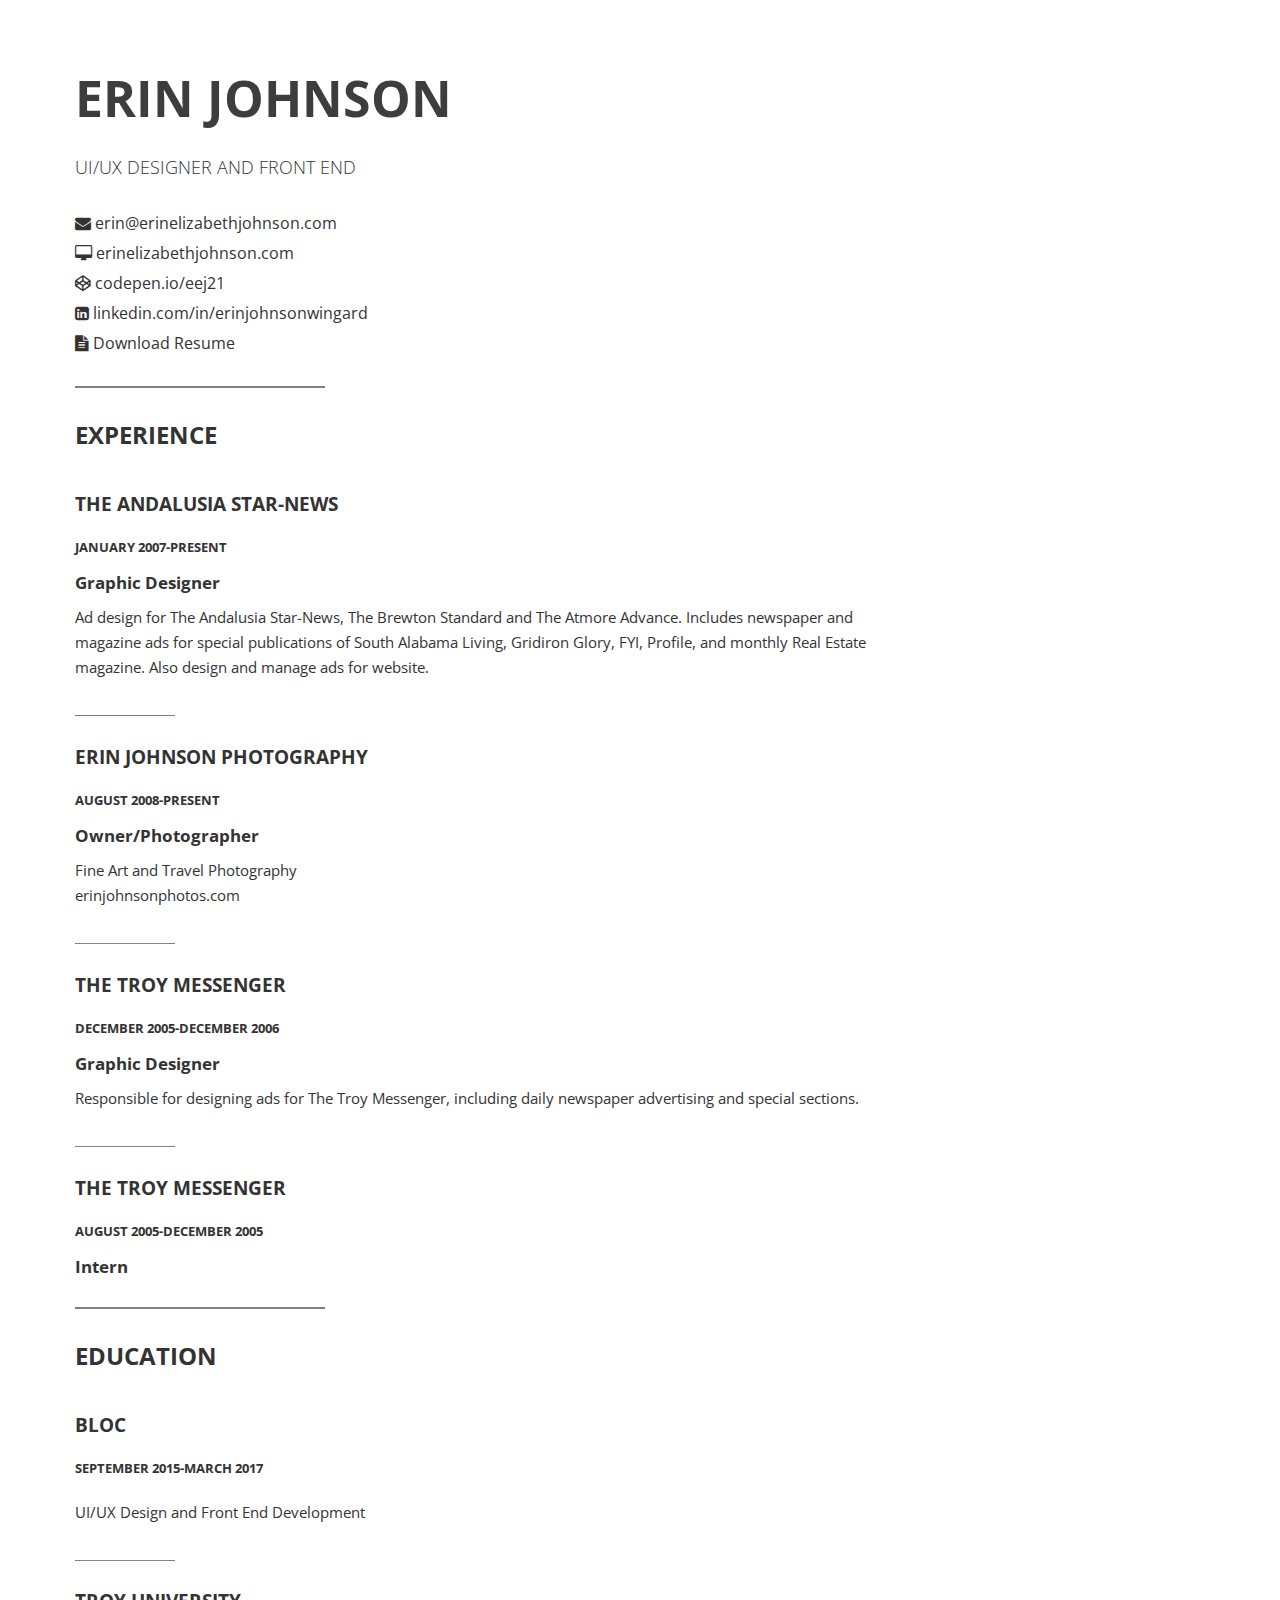
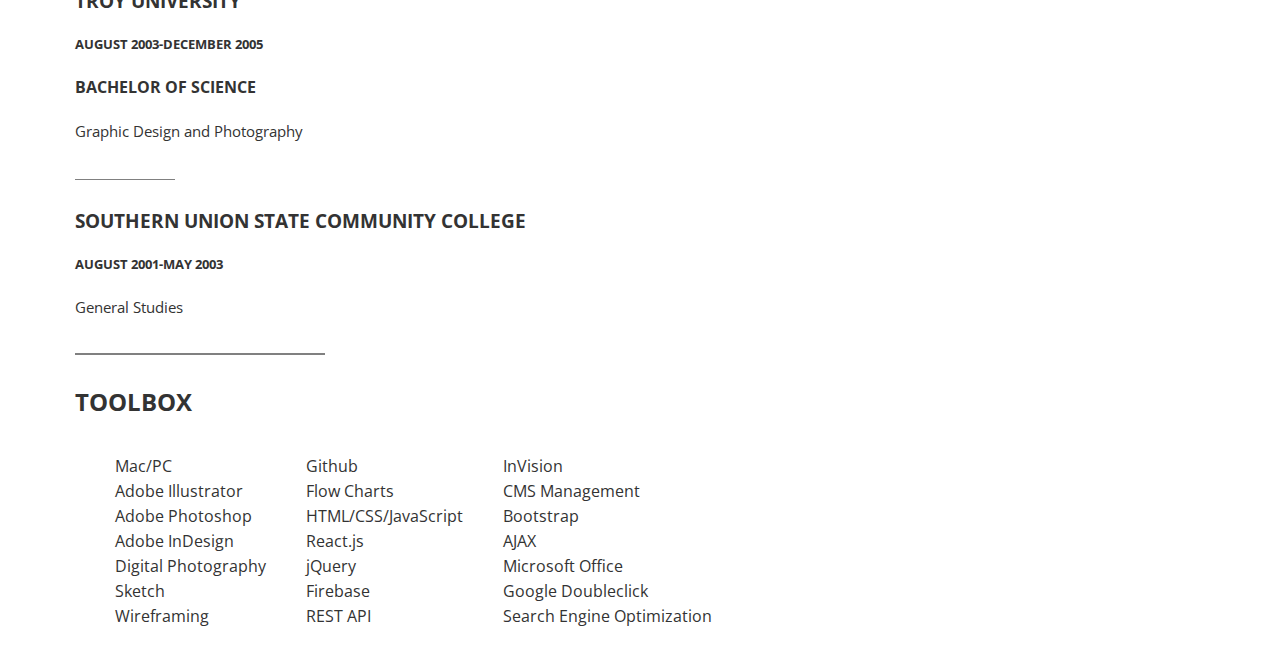
<file: resume.html>
<!DOCTYPE <!DOCTYPE html>
<html lang="en-us">
<head>
  <meta http-equiv="X-UA-Compatible" content="IE=Edge">
  <meta name="viewport" content="Width=device-width, initial=scale=1">
  <meta charset="UTF-8">
  <title>Erin Johnson | UX/UI + Front End</title>

  <!--GoogleFonts-->
  <link href="https://fonts.googleapis.com/css?family=Open+Sans:300,400,600" rel="stylesheet">

  <!--CSS-->
  <link rel="stylesheet" href="css/normalize.css">
  <link rel="stylesheet" href="css/resume.css">
  <link rel="stylesheet" href="css/font-awesome.css">

</head>
  <body>
<div class="header">
  <h1>Erin Johnson</h1>
  <p>UI/UX Designer and Front End</p>
</div>
<div class="links">
  <a href="mailto:erin@erinelizabethjohnson.com" target="_blank"><i class="fa fa-envelope"></i> erin@erinelizabethjohnson.com</a>
  <a href="http://www.erinelizabethjohnson.com" target="_blank"><i class="fa fa-desktop"></i> erinelizabethjohnson.com</a>
  <a href="http://codepen.io/eej21/" target="_blank"><i class="fa fa-codepen"></i> codepen.io/eej21</a>
  <a href="https://www.linkedin.com/in/erinjohnsonwingard" target="_blank"><i class="fa fa-linkedin-square"></i> linkedin.com/in/erinjohnsonwingard</a>
  <a href="images/erinjohnsonresume.pdf" target="_blank"><i class="fa fa-file-text"></i> Download Resume </a>
</div>

<hr />

  <section id="experience">
    <h2>Experience</h2>
      <div class="information">
        <h3>The Andalusia Star-News</h3>
        <h5>January 2007-Present</h5>
      <div class="description">
        <p class="heading">Graphic Designer</p>
        <p> Ad design for The Andalusia Star-News, The Brewton Standard and The Atmore Advance.
            Includes newspaper and magazine ads for special publications of South Alabama Living,
            Gridiron Glory, FYI, Profile, and monthly Real Estate magazine. Also design and manage
            ads for website.</p>
      </div>
    </div>
  <hr class="divider"/>
    <div class="information">
      <h3>Erin Johnson Photography</h3>
      <h5>August 2008-Present</h5>
    <div class="description">
      <p class="heading">Owner/Photographer</p>
      <p> Fine Art and Travel Photography<br />
        <a href="http://www.erinjohnsonphotos.com" target="_blank">erinjohnsonphotos.com</a></p>
    </div>
    </div>
    <hr class="divider"/>
    <div class="information">
      <h3>The Troy Messenger</h3>
      <h5>December 2005-December 2006</h5>
      <div class="description">
        <p class="heading">Graphic Designer</p>
        <p> Responsible for designing ads for The Troy Messenger, including
      daily newspaper advertising and special sections.</p>
      </div>
    </div>
    <hr class="divider"/>
    <div class="information">
      <h3>The Troy Messenger</h3>
      <h5>August 2005-December 2005</h5>
      <div class="description">
        <p class="heading">Intern</p>
      </div>
    </div>
  </section>

<hr />

  <section id="education">
    <div>
      <h2>Education</h2>
        <div class="information">
          <h3>Bloc</h3>
          <h5>September 2015-March 2017</h5>
        <div class="description">
          <p>UI/UX Design and Front End Development</p>
        </div>
      </div>
      <hr class="divider"/>
      <div class="information">
        <h3>Troy University</h3>
        <h5>August 2003-December 2005</h5>
        <div class="description">
          <h4>Bachelor of Science</h4>
          <p> Graphic Design and Photography</p>
        </div>
    </div>
    <hr class="divider"/>
    <div class="information">
      <h3>Southern Union State Community College</h3>
      <h5>August 2001-May 2003</h5>
      <div class="description">
        <p>General Studies</p>
      </div>
    </div>
    </div>
  </section>

<hr />

  <section id="toolbox">
    <h2>Toolbox</h2>
    <div class="list-items">
      <div class="col">
        <ul>
          <li>Mac/PC</li>
          <li>Adobe Illustrator</li>
          <li>Adobe Photoshop</li>
          <li>Adobe InDesign</li>
          <li>Digital Photography</li>
          <li>Sketch</li>
          <li>Wireframing</li>
        </ul>
      </div>
      <div class="col">
        <ul>
          <li>Github</li>
          <li>Flow Charts</li>
          <li>HTML/CSS/JavaScript</li>
          <li>React.js</li>
          <li>jQuery</li>
          <li>Firebase</li>
          <li>REST API</li>
        </ul>
      </div>
      <div class="col">
        <ul class="list">
          <li>InVision</li>
          <li>CMS Management</li>
          <li>Bootstrap</li>
          <li>AJAX</li>
          <li>Microsoft Office</li>
          <li>Google Doubleclick</li>
          <li>Search Engine Optimization</li>
        </ul>
      </div>
    </div>
  </section>

  </body>

</html>
</file>
<file: css/resume.css>
body {
  overflow-x:hidden;
}
body {
  font-family: "Open Sans", Helvetica, Arial, sans-serif;
  color:#333333;
  max-width: 800px;
  padding: 30px 20px 0px 20px;
}
h1, h2, h3, h4, h5, h6 {
  font-family: "Open Sans", Helvetica, Arial, sans-serif;
  text-transform: uppercase;
}
p {
  font-family: "Open Sans", Helvetica, Arial, sans-serif;
  font-size: 18px;
}
ul {
  list-style-type: none;
}
a {
  text-decoration: none;
  color: inherit;
}
a:hover {
  color: #999999;
}
a:visited {
  color: #669999;
}
hr {
  width: 250px;
  float: left;
  border: none;
  height: 2px;
  background-color: gray;
}
.divider {
  width: 100px;
  border: none;
  height: 1px;
  margin: 10px 0 10px 0;
}
.header h1 {
  font-size: 35px;
  color: #3d3d3d;
}
.header p {
  text-transform: uppercase;
  font-weight: 300;
  font-size: 14px;
  line-height: 5px;
}
.links {
  display: flex;
  flex-wrap: wrap;
  padding-top: 20px;
  padding-bottom: 20px;
  line-height: 30px;
  flex-direction: column;
}
#experience, #education, #toolbox {
  padding-top: 20px;
}
.information h3 {
  padding-top: 20px;
}
.description {
  padding-bottom: 10px;
}
.description .heading {
  font-weight: bold;
  font-size: 17px;
  line-height: 10px;
}
.description p {
  line-height: 25px;
  font-size: 15px;
}
.list-items {
  display: flex;
  flex-wrap: wrap;
}
.col {
  display: flex;
}
.col li {
  line-height: 25px;
}

@media (min-width:380px) {
  body {
    padding-left: 75px;
  }
  .header h1 {
    font-size: 50px;
    color: #3d3d3d;
  }
  .header p {
    font-size: 18px;
  }
}
</file>
